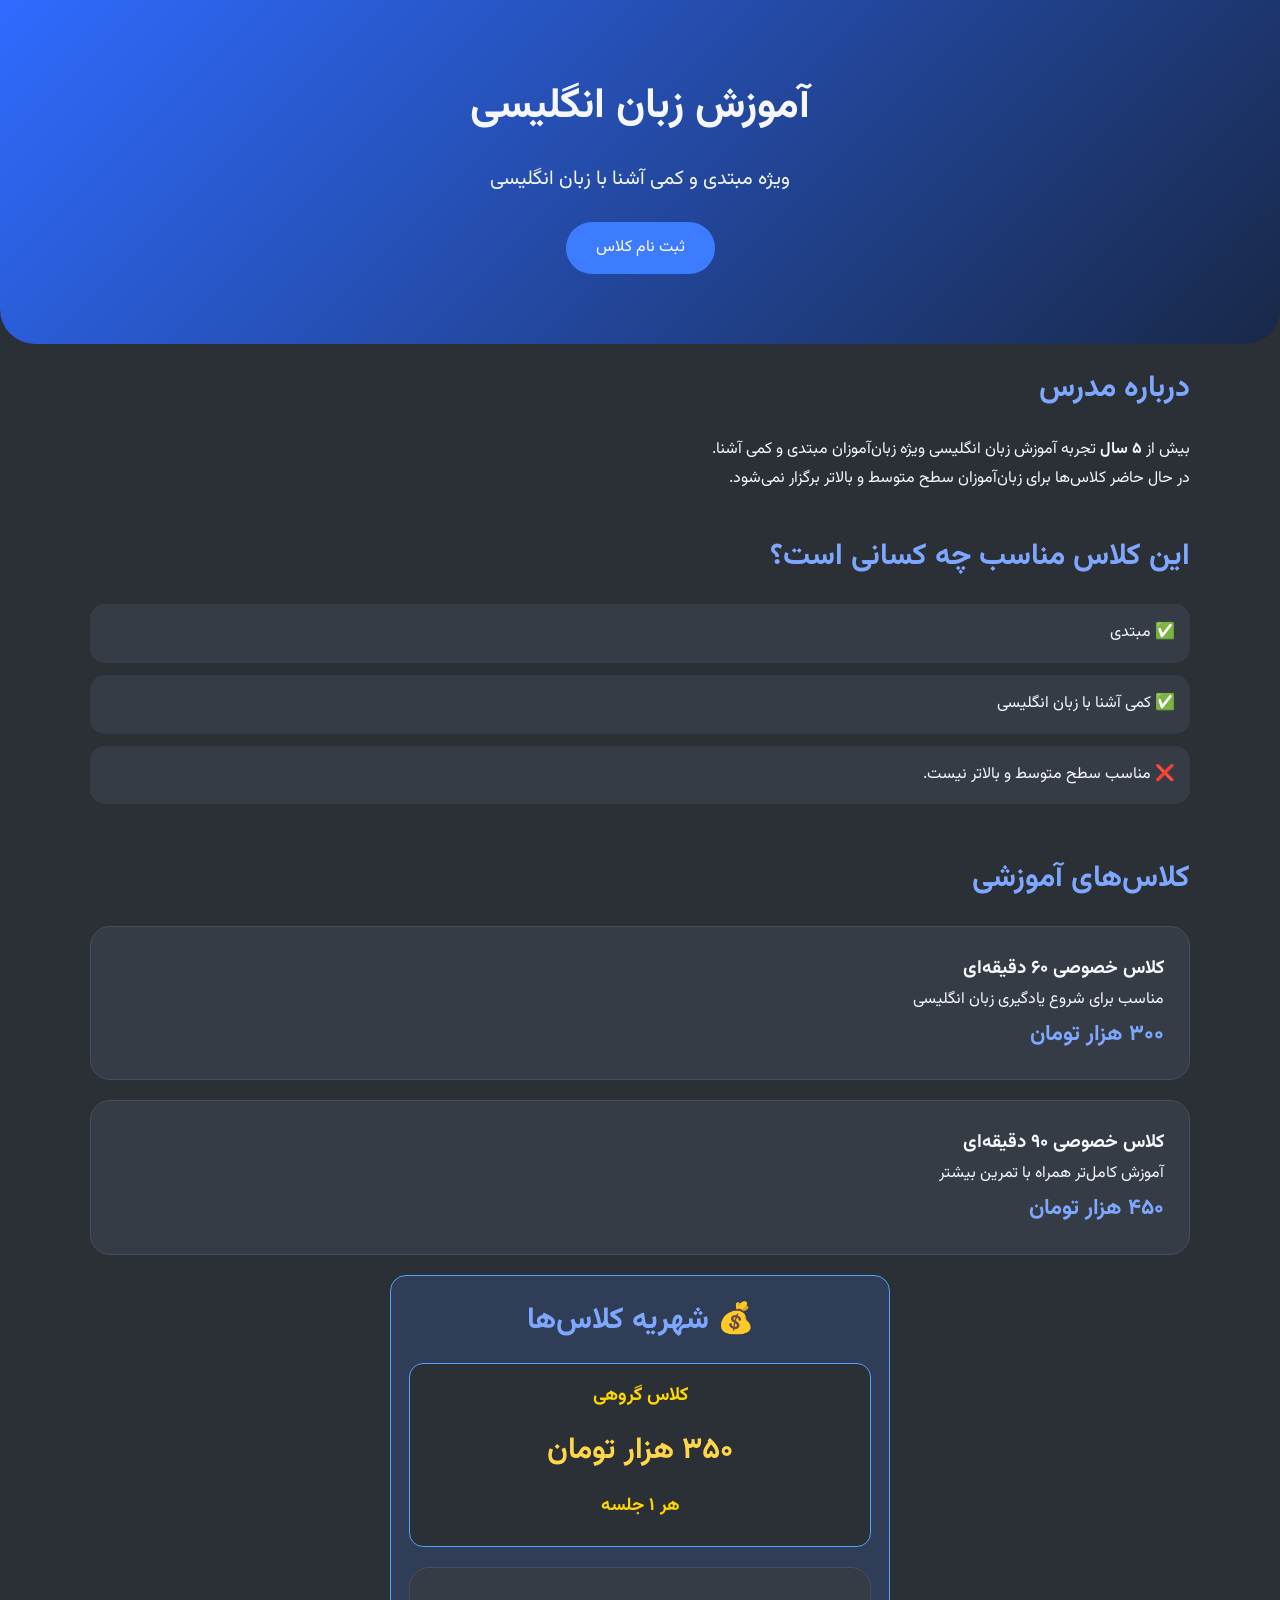
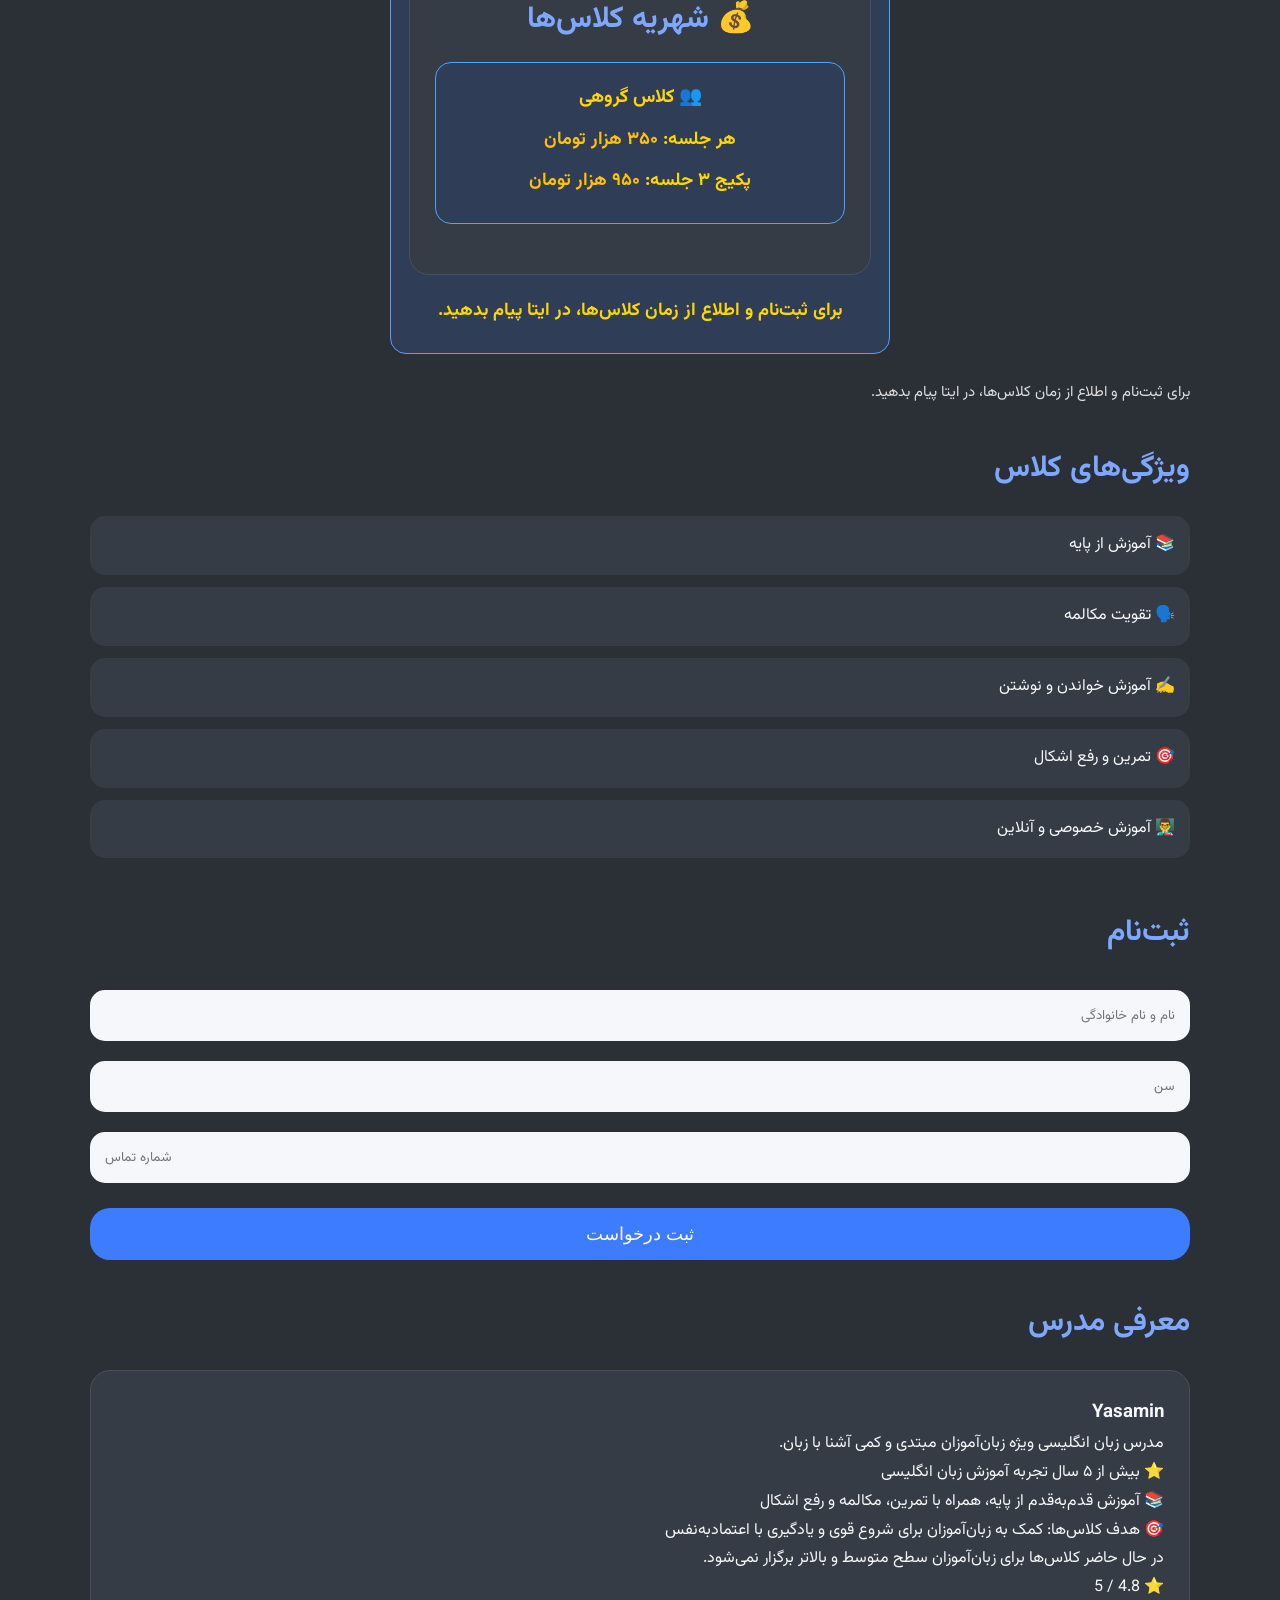
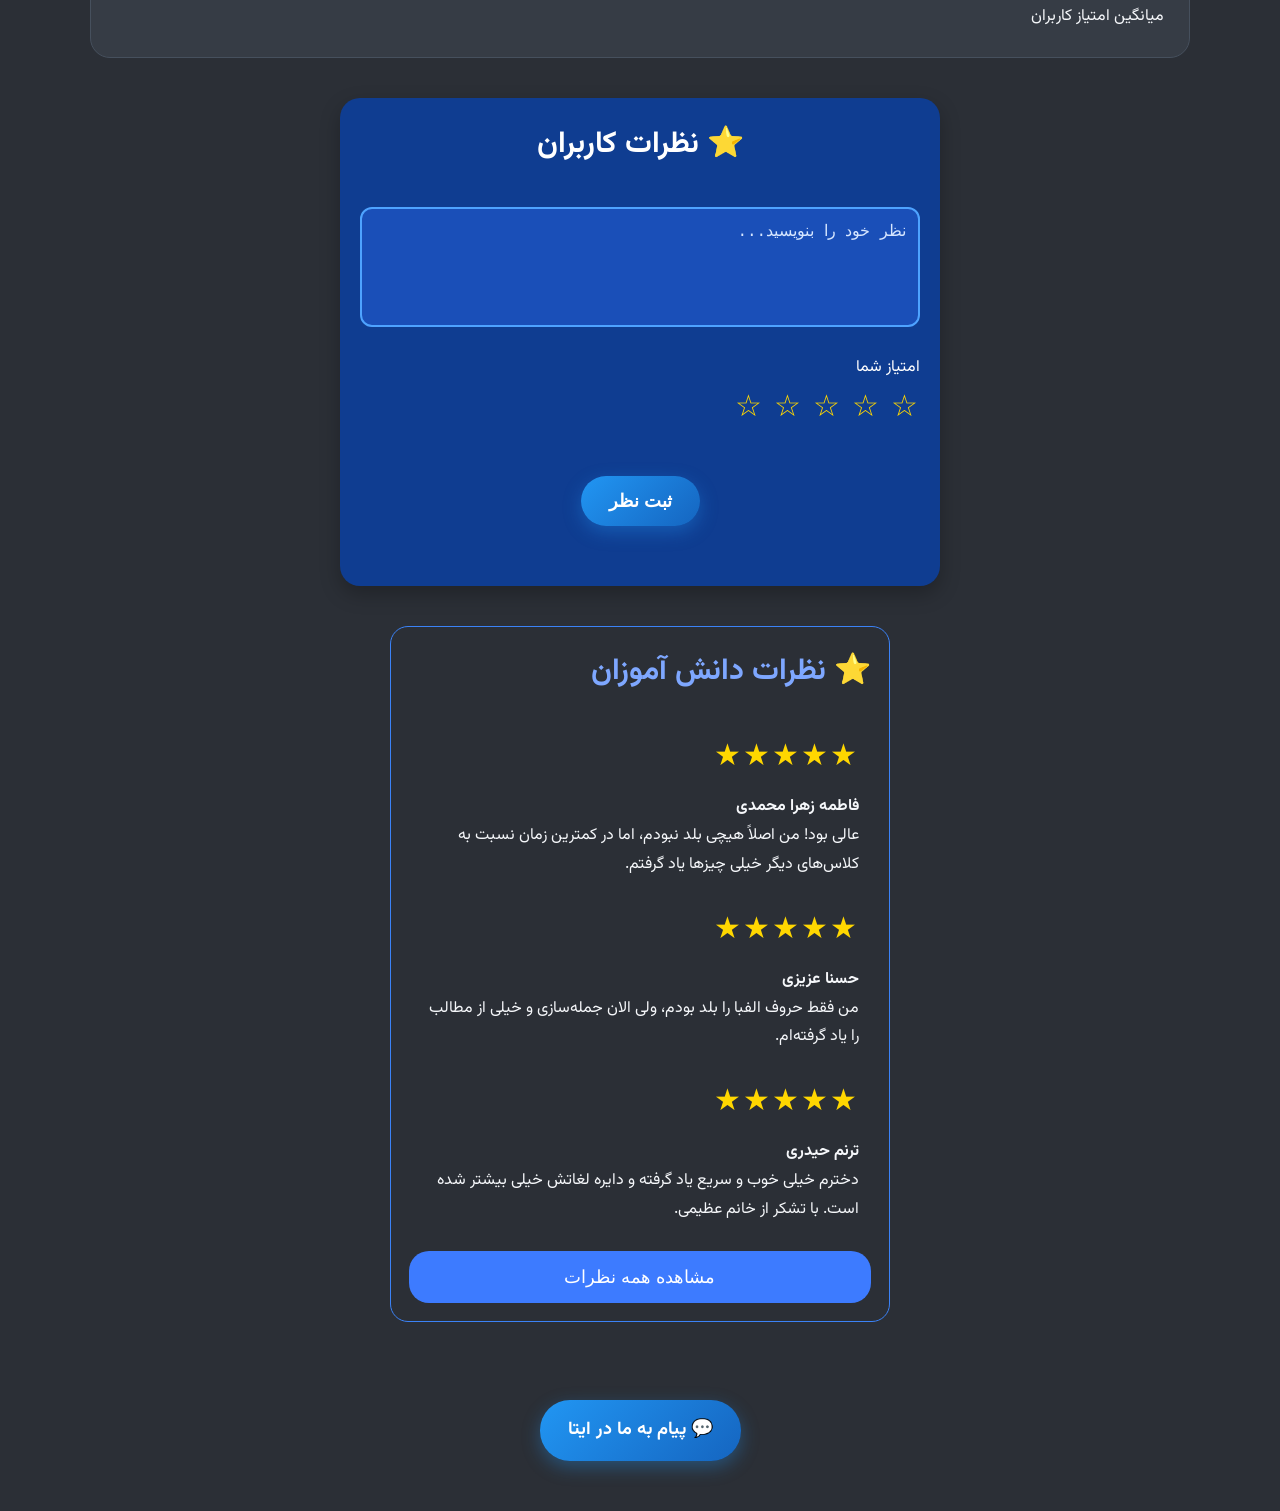
<file: index.html>
<!DOCTYPE html>
<html lang="en">

  <head>
    <meta charset="UTF-8">
    <title>سایت انگلیسی با یاسمین </title>
    <link rel="stylesheet" href="./style.css">

  </head>
    
  <body>
  <!DOCTYPE html>
<html lang="fa" dir="rtl">
<head>
<meta charset="UTF-8">
<meta name="viewport" content="width=device-width, initial-scale=1.0">
<title>آموزش زبان انگلیسی</title>
<link href="https://fonts.googleapis.com/css2?family=Vazirmatn:wght@300;400;500;700;800&display=swap" rel="stylesheet">
</head>

<body>

<header>
  <div class="container">
    <h1>آموزش زبان انگلیسی</h1>
    <p>ویژه مبتدی و کمی آشنا با زبان انگلیسی</p>

    <a href="#register" class="btn">
      ثبت نام کلاس
    </a>
  </div>
</header>

<section id="about">
<div class="container">

<h2>درباره مدرس</h2>

<p>
بیش از <strong>۵ سال</strong> تجربه آموزش زبان انگلیسی
ویژه زبان‌آموزان مبتدی و کمی آشنا.
</p>

<p>
در حال حاضر کلاس‌ها برای زبان‌آموزان
سطح متوسط و بالاتر برگزار نمی‌شود.
</p>

</div>
</section>

<section id="levels">
<div class="container">

<h2>این کلاس مناسب چه کسانی است؟</h2>

<ul>
<li>✅ مبتدی</li>
<li>✅ کمی آشنا با زبان انگلیسی</li>
<li>❌ مناسب سطح متوسط و بالاتر نیست.</li>
</ul>

</div>
</section>
  <section id="classes">
  <div class="container">

    <h2>کلاس‌های آموزشی</h2>

    <div class="card">
      <h3>کلاس خصوصی ۶۰ دقیقه‌ای</h3>
      <p>مناسب برای شروع یادگیری زبان انگلیسی</p>
      <h4>۳۰۰ هزار تومان</h4>
    </div>

    <div class="card">
      <h3>کلاس خصوصی ۹۰ دقیقه‌ای</h3>
      <p>آموزش کامل‌تر همراه با تمرین بیشتر</p>
      <h4>۴۵۰ هزار تومان</h4>
    </div>
<section class="price-box">
  <h2>💰 شهریه کلاس‌ها</h2>

  <div class="price-card">
    <h3>کلاس گروهی</h3>
    <div class="price">۳۵۰ هزار تومان</div>
    <p>هر ۱ جلسه</p>
  </div>
<section class="card">
  <h2>💰 شهریه کلاس‌ها</h2>

  <div class="price-box">
    <h3>👥 کلاس گروهی</h3>
    <p>هر جلسه: <strong>۳۵۰ هزار تومان</strong></p>
    <p>پکیج ۳ جلسه: <strong>۹۵۰ هزار تومان</strong></p>
  </div>

</section>
  <p class="price-note">
    برای ثبت‌نام و اطلاع از زمان کلاس‌ها، در ایتا پیام بدهید.
  </p>
</section>

  <p class="price-note">
    برای ثبت‌نام و اطلاع از زمان کلاس‌ها، در ایتا پیام بدهید.
  </p>
</section>
  </div>
</section>

<section id="features">
  <div class="container">

    <h2>ویژگی‌های کلاس</h2>

    <ul>
      <li>📚 آموزش از پایه</li>
      <li>🗣️ تقویت مکالمه</li>
      <li>✍️ آموزش خواندن و نوشتن</li>
      <li>🎯 تمرین و رفع اشکال</li>
      <li>👨‍🏫 آموزش خصوصی و آنلاین</li>
    </ul>

  </div>
</section>

<section id="register">
  <div class="container">

    <h2>ثبت‌نام</h2>

    <input type="text" placeholder="نام و نام خانوادگی">

    <input type="number" placeholder="سن">

    <input type="tel" placeholder="شماره تماس">

    <a href="https://eitaa.com/Yasaminazimi" target="_blank">
    <button onclick="goToEitaa()">ثبت درخواست</button>
</a>

  </div>
</section>
  <section id="teacher">
  <div class="container">

    <h2>معرفی مدرس</h2>

    <div class="card teacher-card">

      <h3>Yasamin</h3>

      <p>
        مدرس زبان انگلیسی ویژه زبان‌آموزان مبتدی و کمی آشنا با زبان.
      </p>

      <p>
        ⭐ بیش از ۵ سال تجربه آموزش زبان انگلیسی
      </p>

      <p>
        📚 آموزش قدم‌به‌قدم از پایه،
        همراه با تمرین، مکالمه و رفع اشکال
      </p>

      <p>
        🎯 هدف کلاس‌ها:
        کمک به زبان‌آموزان برای شروع قوی و یادگیری با اعتمادبه‌نفس
      </p>

      <p class="warning">
        در حال حاضر کلاس‌ها برای زبان‌آموزان سطح متوسط و بالاتر برگزار نمی‌شود.
      </p>
<div class="rating-box">
    <div class="rating-score">⭐ 4.8 / 5</div>
    <div class="rating-text">میانگین امتیاز کاربران</div>
</div>
    </div>
</div>
<section class="comments-section">
  <h2>⭐ نظرات کاربران</h2>

  <textarea id="comment" placeholder="نظر خود را بنویسید..."></textarea>

 <div class="rating-bar">
  <span>امتیاز شما</span>
  <div class="stars">
    <span onclick="rate(1)">☆</span>
    <span onclick="rate(2)">☆</span>
    <span onclick="rate(3)">☆</span>
    <span onclick="rate(4)">☆</span>
    <span onclick="rate(5)">☆</span>
  </div>
</div>

  <button class="eitaa-btn" onclick="sendComment()">
    ثبت نظر
  </button>

  <p id="result"></p>
</section>
  </div>
    <section class="reviews">
  <h2>⭐ نظرات دانش آموزان</h2>

  <div class="review-card">
    <div class="stars">★★★★★</div>
    <h4>فاطمه زهرا محمدی</h4>
    <p>عالی بود! من اصلاً هیچی بلد نبودم، اما در کمترین زمان نسبت به کلاس‌های دیگر خیلی چیزها یاد گرفتم.</p>
  </div>

  <div class="review-card">
    <div class="stars">★★★★★</div>
    <h4>حسنا عزیزی</h4>
    <p>من فقط حروف الفبا را بلد بودم، ولی الان جمله‌سازی و خیلی از مطالب را یاد گرفته‌ام.</p>
  </div>

  <div class="review-card">
    <div class="stars">★★★★★</div>
    <h4>ترنم حیدری</h4>
    <p>دخترم خیلی خوب و سریع یاد گرفته و دایره لغاتش خیلی بیشتر شده است. با تشکر از خانم عظیمی.</p>
  </div>

  <div id="moreReviews" style="display:none;">

    <div class="review-card">
      <div class="stars">★★★★★</div>
      <h4>روزا</h4>
      <p>بهترین کلاس زبان که تا حالا شرکت کردم. تدریس خیلی روان و قابل فهم بود.</p>
    </div>

    <div class="review-card">
      <div class="stars">★★★★★</div>
      <h4>آوا</h4>
      <p>تکالیف مناسب و آموزش عالی بود. از کلاس‌ها خیلی راضی هستم.</p>
    </div>

    <div class="review-card">
      <div class="stars">★★★★★</div>
      <h4>یسنا</h4>
      <p>محیط کلاس صمیمی بود و باعث شد اعتماد به نفسم بیشتر شود.</p>
    </div>
<div class="review-card">
  <div class="stars">★★★★★</div>
  <h4>روزا</h4>
  <p>از روش تدریس خیلی خوشم آمد و باعث شد با علاقه بیشتری زبان بخوانم.</p>
</div>

<div class="review-card">
  <div class="stars">★★★★★</div>
  <h4>آوا</h4>
  <p>بعد از چند جلسه توانستم متن‌های ساده انگلیسی را بخوانم و معنی آن‌ها را بفهمم.</p>
</div>

<div class="review-card">
  <div class="stars">★★★★★</div>
  <h4>یسنا</h4>
  <p>کلاس‌ها منظم و جذاب بودند و هر جلسه چیزهای جدیدی یاد می‌گرفتم.</p>
</div>

<div class="review-card">
  <div class="stars">★★★★★</div>
  <h4>ریحانه</h4>
  <p>توضیح درس‌ها خیلی ساده بود و هیچ قسمتی برایم سخت نماند.</p>
</div>

<div class="review-card">
  <div class="stars">★★★★★</div>
  <h4>نگار</h4>
  <p>به لطف این کلاس اعتمادبه‌نفسم در درس زبان خیلی بیشتر شده است.</p>
</div>

<div class="review-card">
  <div class="stars">★★★★★</div>
  <h4>هلیا</h4>
  <p>تمرین‌ها باعث شد مطالب را بهتر حفظ کنم و سریع‌تر یاد بگیرم.</p>
</div>

<div class="review-card">
  <div class="stars">★★★★★</div>
  <h4>کیانا</h4>
  <p>از صبر و حوصله خانم عظیمی واقعاً ممنونم. آموزش‌ها بسیار مفید بودند.</p>
</div>

<div class="review-card">
  <div class="stars">★★★★★</div>
  <h4>مهسا</h4>
  <p>من حالا می‌توانم خیلی از جمله‌های انگلیسی را خودم بسازم.</p>
</div>

<div class="review-card">
  <div class="stars">★★★★★</div>
  <h4>سارا</h4>
  <p>بهترین بخش کلاس این بود که یادگیری همراه با تمرین و مثال بود.</p>
</div>

<div class="review-card">
  <div class="stars">★★★★★</div>
  <h4>نازنین</h4>
  <p>از شرکت در این کلاس خیلی راضی هستم و حتماً ادامه می‌دهم.</p>
</div>
  </div>

  <button class="show-btn" onclick="toggleReviews()">مشاهده همه نظرات</button>
</section>
</section>
  <div style="margin-bottom:50px; text-align:center;">
  <a href="https://eitaa.com/Yasaminazimi" target="_blank" class="eitaa-btn">
    💬 پیام به ما در ایتا
  </a>
</div>
    <script  src="./script.js"></script>

  </body>
  
</html>
</file>
<file: style.css>
/* English with Yasamin - CSS Part 1 */

* {
  box-sizing: border-box;
  margin: 0;
  padding: 0;
}

body {
  font-family: "Vazirmatn", sans-serif;
  background: #2B2F36;
  color: #F5F7FA;
  line-height: 1.8;
}

.container {
  width: 90%;
  max-width: 1100px;
  margin: auto;
}

/* Header */

header {
  background: linear-gradient(135deg, #2F6BFF, #182848);
  padding: 70px 20px;
  text-align: center;
  border-radius: 0 0 35px 35px;
}

header h1 {
  font-size: 42px;
  margin-bottom: 15px;
}

header p {
  font-size: 20px;
  margin-bottom: 25px;
}

.btn {
  display: inline-block;
  background: #3D7BFF;
  color: white;
  padding: 12px 30px;
  border-radius: 30px;
  text-decoration: none;
  transition: 0.3s;
}

.btn:hover {
  transform: scale(1.05);
}

/* Sections */

section {
    padding: 18px 0;
}

h2 {
  color: #7EA7FF;
  font-size: 30px;
  margin-bottom: 20px;
}

/* Cards */

.card {
  background: #363C45;
  padding: 25px;
  margin: 20px 0;
  border-radius: 20px;
  border: 1px solid #46505d;
}

.card h3 {
  color: #F5F7FA;
}

.card h4 {
  color: #7EA7FF;
  font-size: 22px;
}
ul {
  list-style: none;
}

li {
  background: #363C45;
  margin: 12px 0;
  padding: 15px;
  border-radius: 15px;
}


/* فرم ثبت نام */

input {
  width: 100%;
  padding: 15px;
  margin: 10px 0;
  border-radius: 15px;
  border: none;
  background: #F5F7FA;
  color: #2B2F36;
  font-family: "Vazirmatn";
}


button {
  width: 100%;
  padding: 15px;
  margin-top: 15px;
  background: #3D7BFF;
  color: white;
  border: none;
  border-radius: 20px;
  font-size: 18px;
  cursor: pointer;
  transition: 0.3s;
}

button:hover {
  transform: scale(1.03);
}


/* ارتباطات */

.contact-box {
  background: #363C45;
  padding: 25px;
  border-radius: 20px;
  text-align: center;
}


.contact-box a {
  color: #7EA7FF;
  text-decoration: none;
  font-size: 18px;
}


/* فوتر */

footer {
  background: #20242A;
  padding: 25px;
  text-align: center;
  margin-top: 40px;
  border-radius: 30px 30px 0 0;
}


/* موبایل */

@media(max-width:600px){

  header h1 {
    font-size: 30px;
  }

  header p {
    font-size: 17px;
  }

  h2 {
    font-size: 24px;
  }

}
.eitaa-btn{
    display:inline-block;
    background:#28a745;
    color:#fff;
    text-decoration:none;
    padding:14px 28px;
    border-radius:14px;
    font-size:18px;
    font-weight:bold;
    transition:.3s;
}

.eitaa-btn:hover{
    transform:scale(1.05);
}
.eitaa-btn{
    display:inline-block;
    background:linear-gradient(135deg,#2196F3,#1565C0);
    color:#fff;
    text-decoration:none;
    padding:14px 28px;
    border-radius:30px;
    font-size:18px;
    font-weight:bold;
    margin:40px auto;
    display:block;
    width:max-content;
    box-shadow:0 6px 18px rgba(33,150,243,.35);
}
a{
  text-decoration: none;
}
.comments-section{
    max-width:600px;
    margin:40px auto;
    padding:20px;
    background:#0F3D91;
    border-radius:20px;
    box-shadow:0 8px 20px rgba(0,0,0,.25);
    color:#fff;
}

.comments-section h2{
    color:#fff;
    text-align:center;
}

.comments-section textarea{
    width:100%;
    height:120px;
    background:#1A4FB8;
    color:#fff;
    border:2px solid #4EA3FF;
    border-radius:12px;
    padding:12px;
    font-size:16px;
    resize:none;
    outline:none;
    margin:15px 0;
}

.comments-section textarea::placeholder{
    color:#d6e6ff;
}

.stars label{
    color:#fff;
    font-size:18px;
    display:block;
    margin:8px 0;
}

#result{
    margin-top:15px;
    color:#9CFF9C;
    font-weight:bold;
    text-align:center;
}
.call-btn{
    display:inline-block;
    background:#1565C0;
    color:#fff;
    text-decoration:none;
    padding:12px 22px;
    border-radius:30px;
    font-weight:bold;
    font-size:16px;
    box-shadow:0 5px 15px rgba(0,0,0,.2);
    transition:.3s;
}

.call-btn:hover{
    background:#0D47A1;
    transform:translateY(-2px);
}
.stars{
    color:#FFD700 !important;
    font-size:30px;
    letter-spacing:2px;
    margin-bottom:8px;
}
.reviews{
    width: 88%;
    max-width: 500px;
    margin: 20px auto;
}

.review-card{
    width: 100%;
    padding: 12px;
    border-radius: 14px;
}
.reviews{
    border: 1.5px solid #3b82f6;
    border-radius: 18px;
    padding: 18px;
    margin: 20px auto;
}
.register-box{
    width:80%;
    max-width:500px;
    margin:25px auto;
    padding:18px;
    text-align:center;
    border:1.5px solid #3b82f6;
    border-radius:18px;
    box-shadow:0 0 10px rgba(59,130,246,.2);
}

.register-box h3{
    color:#fff;
    font-size:18px;
    margin-bottom:15px;
}

.register-btn{
    display:inline-block;
    background:#1565C0;
    color:#fff;
    text-decoration:none;
    padding:12px 24px;
    border-radius:30px;
    font-weight:bold;
    transition:.3s;
}

.register-btn:hover{
    background:#0D47A1;
}
/* کوچک کردن بخش نظرات کاربران */
.review-form,
.comment-box,
.reviews-form {
    max-width: 500px;
    margin: 20px auto;
    padding: 15px;
}

.review-form textarea,
.comment-box textarea,
.reviews-form textarea {
    height: 90px;
}

.review-form button,
.comment-box button,
.reviews-form button {
    padding: 10px 25px;
    font-size: 16px;
}
.price-box{
    max-width:500px;
    margin:25px auto;
    padding:18px;
    border:1px solid #4da3ff;
    border-radius:18px;
    background:#363c45;
    text-align:center;
}

.price-box h2{
    color:#7EA7FF;
    margin-bottom:15px;
}

.price-card{
    border:1px solid #4da3ff;
    border-radius:14px;
    padding:15px;
    background:#2b2f36;
}

.price-card h3{
    margin:0;
    color:#fff;
}

.price{
    font-size:30px;
    color:#ffd54a;
    font-weight:bold;
    margin:12px 0;
}

.price-note{
    margin-top:15px;
    color:#ddd;
    font-size:15px;
}
.price-box{
    border:1px solid #4da3ff;
    border-radius:16px;
    padding:18px;
    margin-top:15px;
    background:#2f3d56;
    text-align:center;
}

.price-box h3{
    color:#7ec8ff;
    margin-bottom:10px;
}

.price-box p{
    margin:8px 0;
    font-size:18px;
}
.price-box h3{
    color:#FFD700;
    margin-bottom:10px;
}

.price-box p{
    color:#FFD700;
    margin:8px 0;
    font-size:18px;
    font-weight:bold;
}

.price-box strong{
    color:#FFC107;
}
</file>
